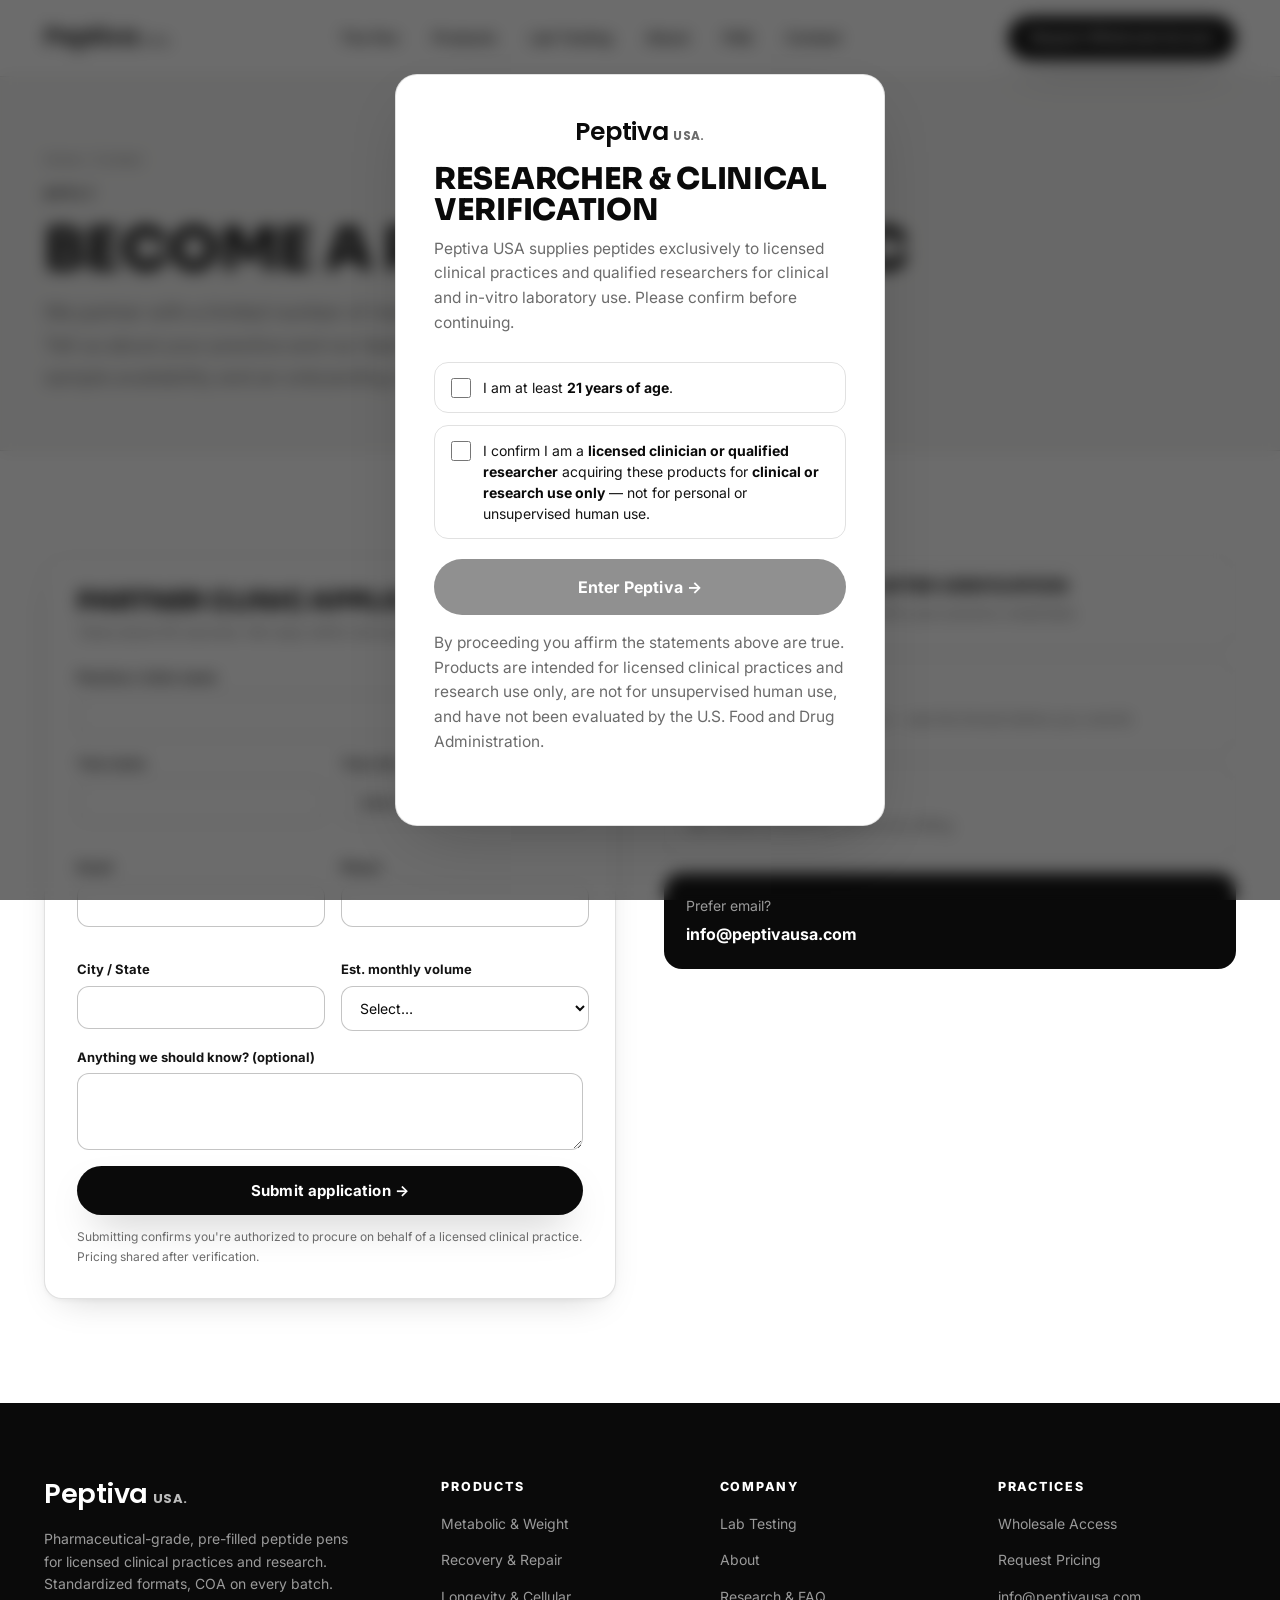
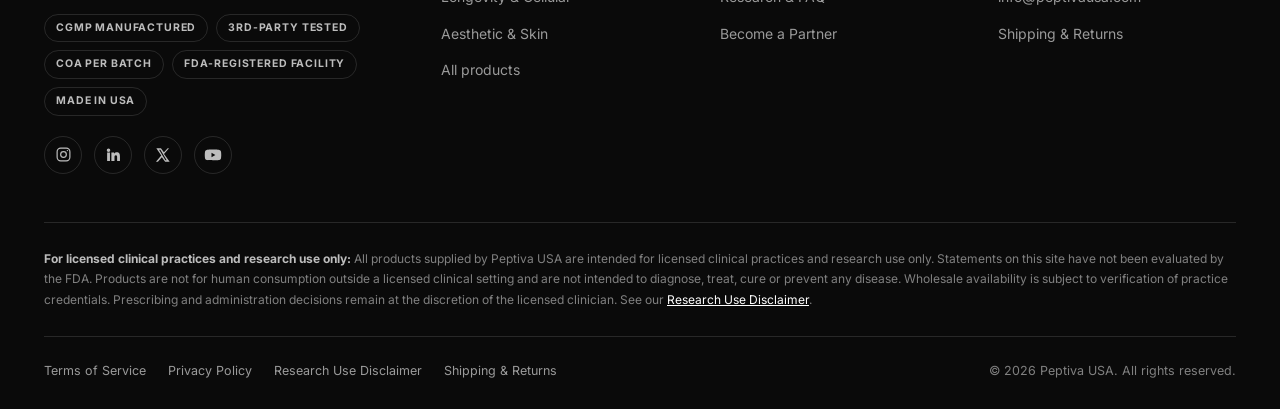
<file: contact.html>
<!DOCTYPE html>
<html lang="en">
<head>
<meta charset="UTF-8">
<meta name="viewport" content="width=device-width, initial-scale=1.0">
<link rel="icon" type="image/svg+xml" href="assets/logo/favicon.svg">
<link rel="preconnect" href="https://fonts.googleapis.com">
<link rel="preconnect" href="https://fonts.gstatic.com" crossorigin>
<link href="https://fonts.googleapis.com/css2?family=Inter:wght@400;500;600;700;800&family=Sora:wght@600;700;800&display=swap" rel="stylesheet">
<link rel="stylesheet" href="assets/css/styles.css">
<title>Become a Partner Clinic — Peptiva USA</title>
<meta name="description" content="Apply for wholesale access to Peptiva USA. Wholesale pricing and sample availability shared after verification of practice credentials.">
</head>
<body>
<div id="site-header"></div>
<section class="phero"><div class="container">
  <p class="breadcrumb"><a href="index.html">Home</a> / <span>Contact</span></p>
  <span class="eyebrow" style="margin-top:14px;display:inline-block">Apply</span>
  <h1>Become a Partner Clinic</h1>
  <p class="lead">We partner with a limited number of medspas and clinical practices per region. Tell us about your practice and our team will follow up with wholesale pricing, sample availability and an onboarding window.</p></div>
</section>

<section class="section"><div class="container split" style="align-items:start;gap:48px">
  <div class="card reveal" style="padding:32px">
    <h2 style="font-size:26px">Partner Clinic Application</h2>
    <p class="muted" style="margin-top:6px;font-size:14px">Takes about 60 seconds. We reply within one business day.</p>
    <form data-apply action="https://formsubmit.co/romeo@davidoffmedia.com" method="POST" style="margin-top:24px">
      <input type="hidden" name="_subject" value="New Peptiva USA Partner Application">
      <input type="hidden" name="_cc" value="info@peptivausa.com,mark@longevityfixmd.com">
      <input type="hidden" name="_template" value="table">
      <input type="hidden" name="_captcha" value="false">
      <div class="field"><label>Practice / clinic name</label><input required type="text" name="clinic"></div>
      <div class="form-grid">
        <div class="field"><label>Your name</label><input required type="text" name="name"></div>
        <div class="field"><label>Your role</label><select required name="role"><option value="" disabled selected>Select…</option><option>Owner / Physician</option><option>Medical Director</option><option>NP / PA</option><option>Practice Manager</option><option>Other</option></select></div>
        <div class="field"><label>Email</label><input required type="email" name="email"></div>
        <div class="field"><label>Phone</label><input type="tel" name="phone"></div>
        <div class="field"><label>City / State</label><input type="text" name="city"></div>
        <div class="field"><label>Est. monthly volume</label><select name="tier"><option value="" disabled selected>Select…</option><option>10–24 units</option><option>25–49 units</option><option>50–99 units</option><option>100+ units</option><option>Not sure yet</option></select></div>
      </div>
      <div class="field"><label>Anything we should know? (optional)</label><textarea rows="3" name="notes"></textarea></div>
      <button class="btn btn--primary btn--block" type="submit">Submit application &rarr;</button>
      <p class="muted" style="font-size:12px;margin-top:12px">Submitting confirms you're authorized to procure on behalf of a licensed clinical practice. Pricing shared after verification.</p>
    </form>
  </div>
  <aside class="reveal" style="display:flex;flex-direction:column;gap:14px">
    <div class="card" style="padding:22px;box-shadow:none"><h3 style="font-size:17px">Wholesale pricing after verification</h3><p style="font-size:14px;margin-top:6px">Pricing is shared once we confirm your practice credentials.</p></div>
    <div class="card" style="padding:22px;box-shadow:none"><h3 style="font-size:17px">Free sample pen</h3><p style="font-size:14px;margin-top:6px">Offered to qualifying practices — see the format before you commit.</p></div>
    <div class="card" style="padding:22px;box-shadow:none"><h3 style="font-size:17px">No charge today</h3><p style="font-size:14px;margin-top:6px">We confirm everything before any billing.</p></div>
    <div style="background:var(--ink);color:#fff;border-radius:var(--radius);padding:22px"><p style="color:#9A9A9A;font-size:14px">Prefer email?</p><a href="mailto:info@peptivausa.com" style="font-weight:700;margin-top:4px;display:block">info@peptivausa.com</a></div>
  </aside>
</div></section>

<div id="site-footer"></div>
<script src="assets/js/logo.js"></script><script src="assets/js/main.js"></script>
</body></html>
</file>
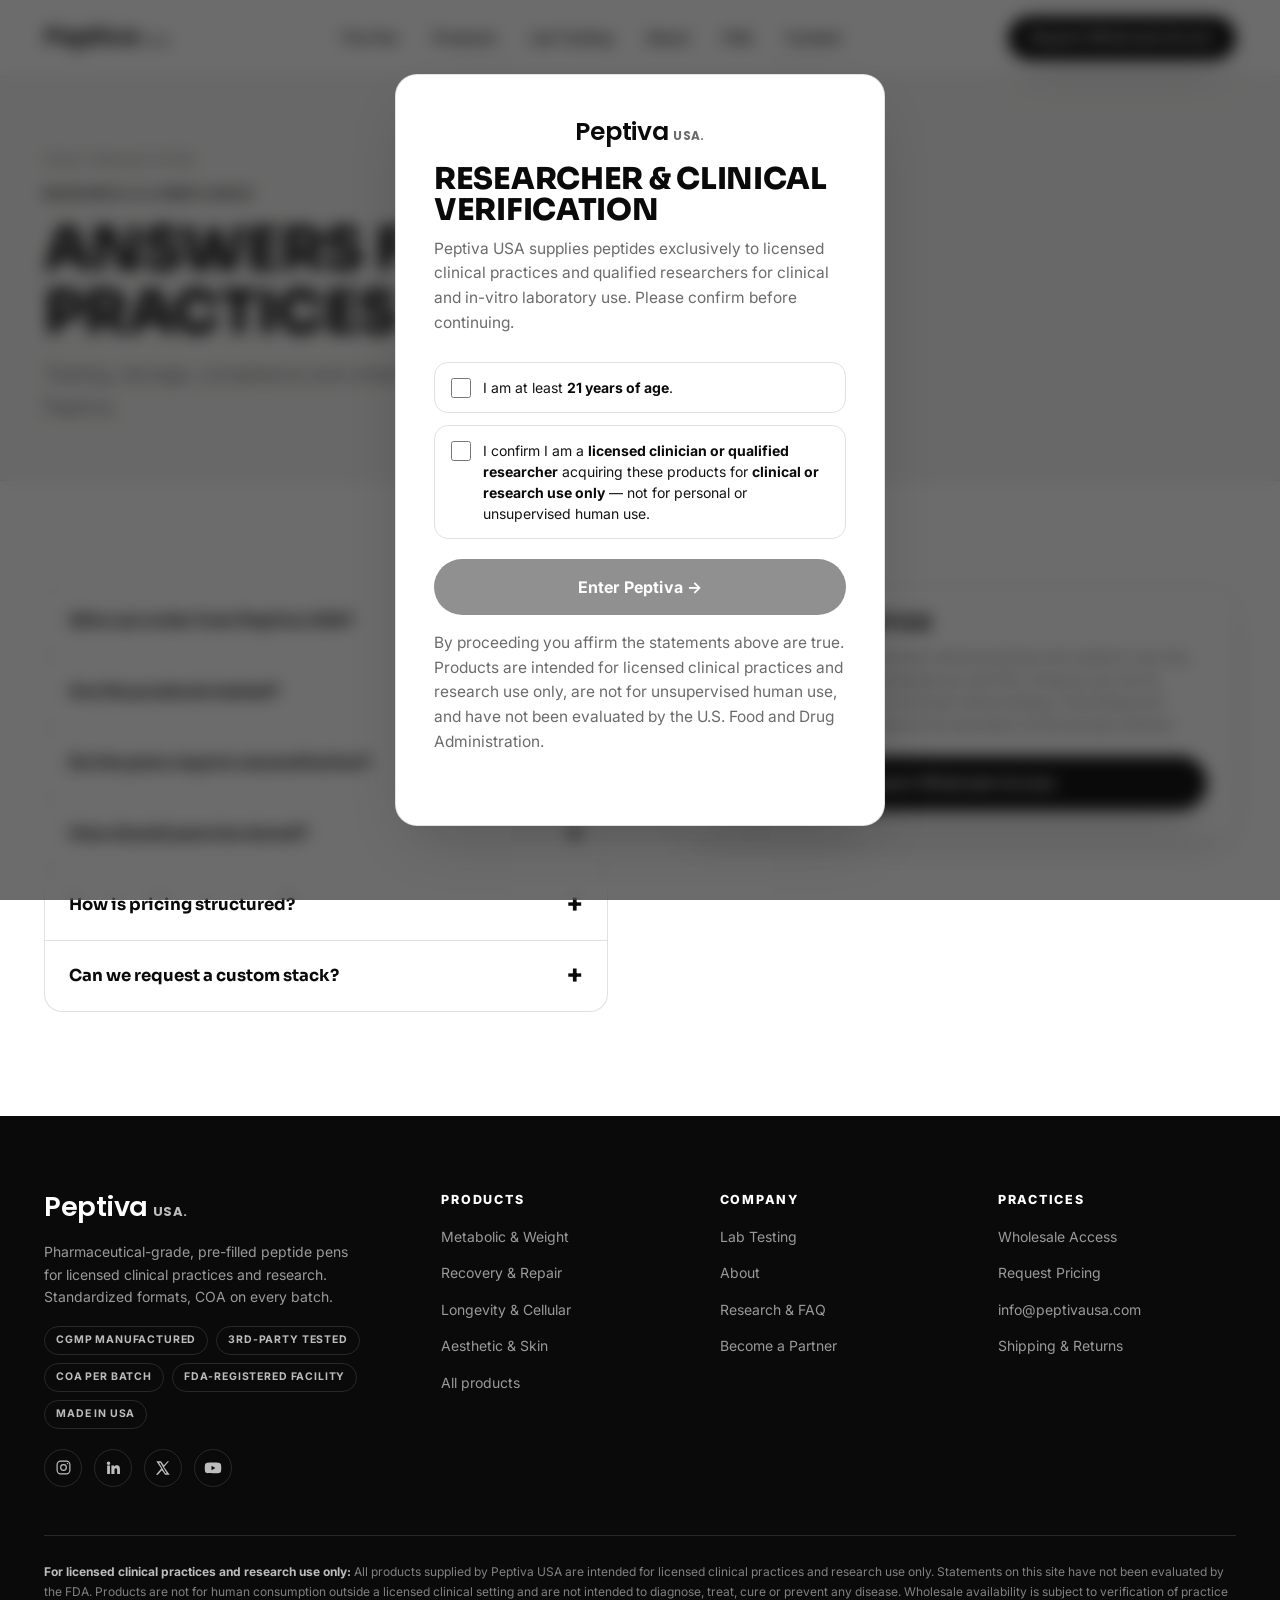
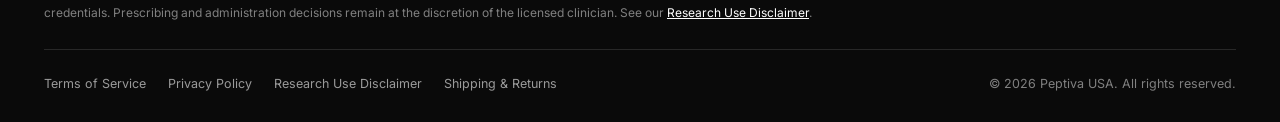
<file: faq.html>
<!DOCTYPE html>
<html lang="en">
<head>
<meta charset="UTF-8">
<meta name="viewport" content="width=device-width, initial-scale=1.0">
<link rel="icon" type="image/svg+xml" href="assets/logo/favicon.svg">
<link rel="preconnect" href="https://fonts.googleapis.com">
<link rel="preconnect" href="https://fonts.gstatic.com" crossorigin>
<link href="https://fonts.googleapis.com/css2?family=Inter:wght@400;500;600;700;800&family=Sora:wght@600;700;800&display=swap" rel="stylesheet">
<link rel="stylesheet" href="assets/css/styles.css">
<title>Research &amp; FAQ — Peptiva USA</title>
<meta name="description" content="Compliance, testing, storage and ordering answers for Peptiva USA partner practices. For licensed clinical practices and research use only.">
</head>
<body>
<div id="site-header"></div>
<section class="phero"><div class="container">
  <p class="breadcrumb"><a href="index.html">Home</a> / <span>Research &amp; FAQ</span></p>
  <span class="eyebrow" style="margin-top:14px;display:inline-block">Research &amp; compliance</span>
  <h1>Answers for partner practices</h1>
  <p class="lead">Testing, storage, compliance and ordering — the essentials before you stock Peptiva.</p></div>
</section>

<section class="section"><div class="container split" style="align-items:start">
  <div class="acc reveal">
    <div class="acc__item"><button class="acc__q">Who can order from Peptiva USA?<span>+</span></button><div class="acc__a"><p>Peptiva products are intended for licensed clinical practices and research use only. Wholesale availability is subject to verification of practice credentials. We do not sell to consumers.</p></div></div>
    <div class="acc__item"><button class="acc__q">Are the products tested?<span>+</span></button><div class="acc__a"><p>Yes. Every batch is cGMP-manufactured and third-party tested for identity and purity. A Certificate of Analysis ships with each batch and is available in your partner COA library.</p></div></div>
    <div class="acc__item"><button class="acc__q">Do the pens require reconstitution?<span>+</span></button><div class="acc__a"><p>No. Each pen arrives pre-filled and pre-compounded — no lyophilized powder, no bacteriostatic water, no syringe draws or unit conversions at the chair.</p></div></div>
    <div class="acc__item"><button class="acc__q">How should pens be stored?<span>+</span></button><div class="acc__a"><p>Refrigerated at 2–8&deg;C. Sealed units are dose-stable for up to 12 months. Full handling guidance ships with every order and is included in staff onboarding.</p></div></div>
    <div class="acc__item"><button class="acc__q">How is pricing structured?<span>+</span></button><div class="acc__a"><p>Tiered wholesale pricing scales with volume. Pricing is shared after we verify your practice. Net-30 terms are reviewed at Partner and Flagship tiers.</p></div></div>
    <div class="acc__item"><button class="acc__q">Can we request a custom stack?<span>+</span></button><div class="acc__a"><p>Yes. Partner clinics can request indication-specific bundles tailored to their patient base. Reach out through the partner application.</p></div></div>
  </div>
  <aside class="card reveal" style="padding:28px;height:fit-content">
    <h3 style="font-size:20px">Compliance notice</h3>
    <p style="margin-top:12px;font-size:14px">Products are intended for licensed clinical practices and research use only. Statements have not been evaluated by the FDA. Products are not for human consumption outside a licensed clinical setting. Prescribing and administration decisions remain at the discretion of the licensed clinician.</p>
    <a class="btn btn--primary btn--block" style="margin-top:20px" href="contact.html">Request Wholesale Access</a>
  </aside>
</div></section>

<div id="site-footer"></div>
<script src="assets/js/logo.js"></script><script src="assets/js/main.js"></script>
</body></html>
</file>
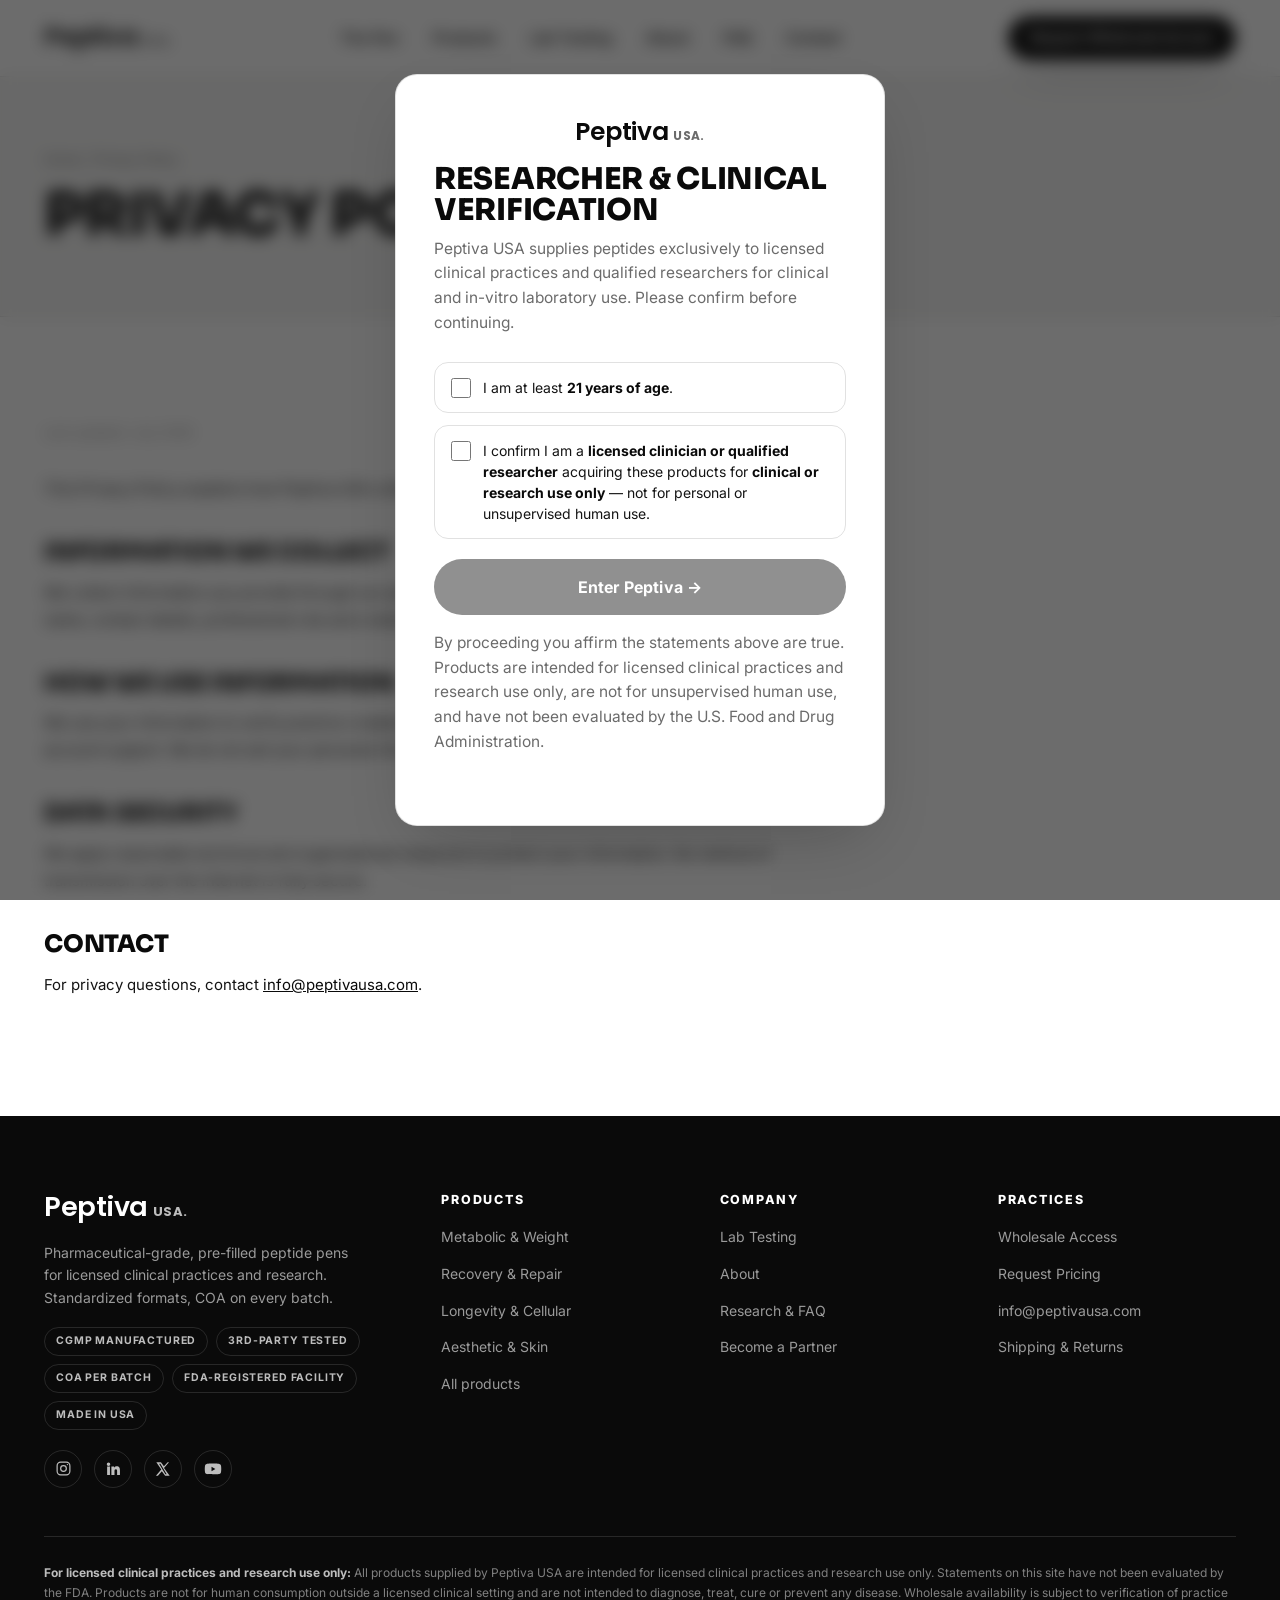
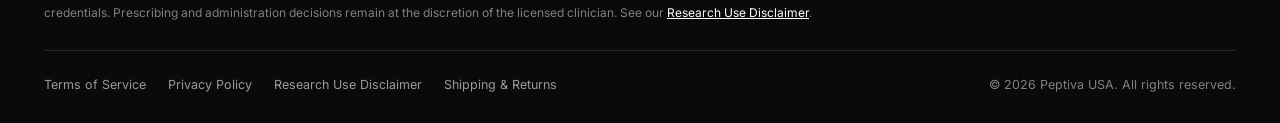
<file: privacy.html>
<!DOCTYPE html>
<html lang="en">
<head>
<meta charset="UTF-8">
<meta name="viewport" content="width=device-width, initial-scale=1.0">
<link rel="icon" type="image/svg+xml" href="assets/logo/favicon.svg">
<link rel="preconnect" href="https://fonts.googleapis.com">
<link href="https://fonts.googleapis.com/css2?family=Inter:wght@400;500;600;700;800&family=Sora:wght@600;700;800&display=swap" rel="stylesheet">
<link rel="stylesheet" href="assets/css/styles.css">
<title>Privacy Policy — Peptiva USA</title>
<meta name="robots" content="noindex">
</head>
<body>
<div id="site-header"></div>
<section class="phero"><div class="container"><p class="breadcrumb"><a href="index.html">Home</a> / <span>Privacy Policy</span></p><h1 style="margin-top:14px">Privacy Policy</h1></div></section>
<section class="section"><div class="container"><div class="prose"><p class="updated">Last updated: July 2026</p>
<p>This Privacy Policy explains how Peptiva USA collects and uses information from partner practices.</p>
<h2>Information we collect</h2><p>We collect information you provide through our partner application and communications, including practice name, contact details, professional role and credentialing information used for verification.</p>
<h2>How we use information</h2><p>We use your information to verify practice credentials, share wholesale pricing, process orders and provide account support. We do not sell your personal information.</p>
<h2>Data security</h2><p>We apply reasonable technical and organizational measures to protect your information. No method of transmission over the internet is fully secure.</p>
<h2>Contact</h2><p>For privacy questions, contact <a href="mailto:info@peptivausa.com">info@peptivausa.com</a>.</p>
</div></div></section>
<div id="site-footer"></div>
<script src="assets/js/logo.js"></script><script src="assets/js/main.js"></script>
</body></html>
</file>
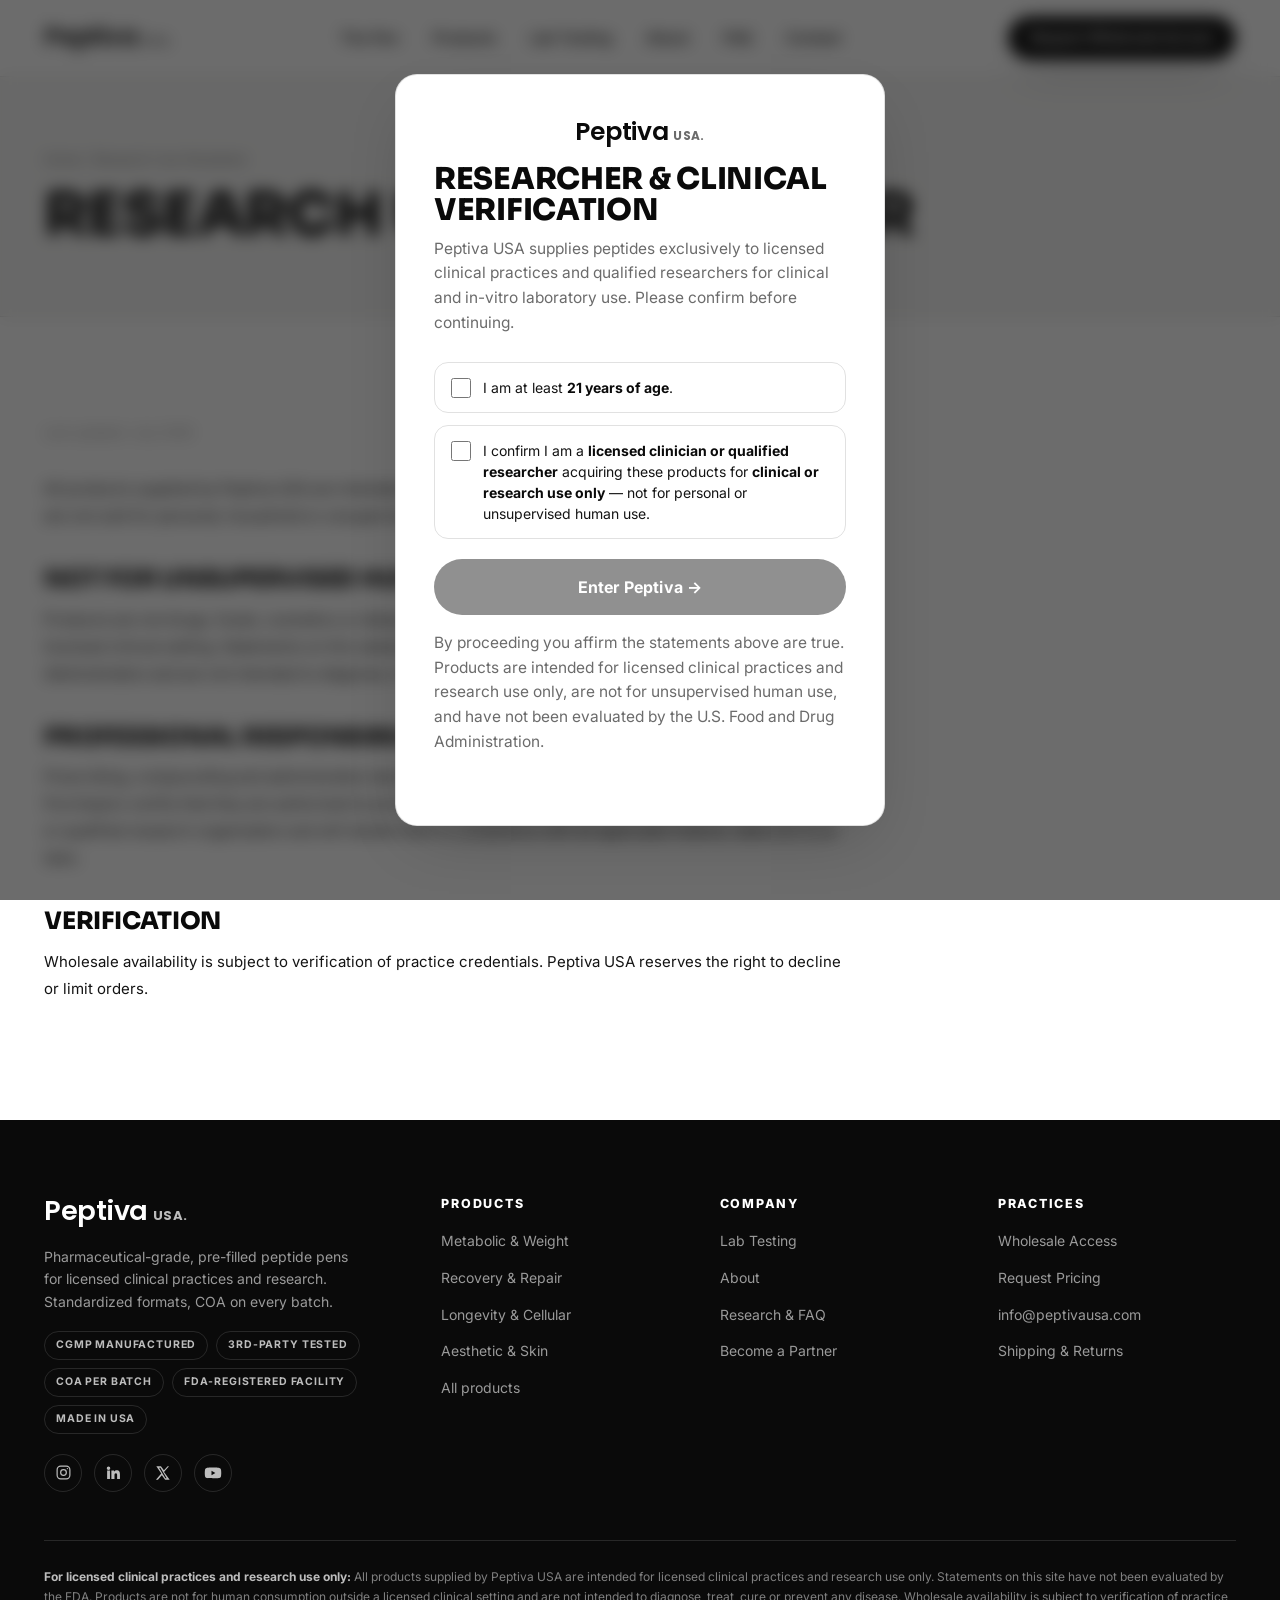
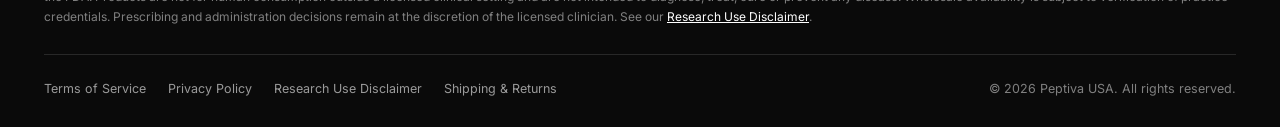
<file: research-use.html>
<!DOCTYPE html>
<html lang="en">
<head>
<meta charset="UTF-8">
<meta name="viewport" content="width=device-width, initial-scale=1.0">
<link rel="icon" type="image/svg+xml" href="assets/logo/favicon.svg">
<link rel="preconnect" href="https://fonts.googleapis.com">
<link href="https://fonts.googleapis.com/css2?family=Inter:wght@400;500;600;700;800&family=Sora:wght@600;700;800&display=swap" rel="stylesheet">
<link rel="stylesheet" href="assets/css/styles.css">
<title>Research Use Disclaimer — Peptiva USA</title>
<meta name="robots" content="noindex">
</head>
<body>
<div id="site-header"></div>
<section class="phero"><div class="container"><p class="breadcrumb"><a href="index.html">Home</a> / <span>Research Use Disclaimer</span></p><h1 style="margin-top:14px">Research Use Disclaimer</h1></div></section>
<section class="section"><div class="container"><div class="prose"><p class="updated">Last updated: July 2026</p>
<p>All products supplied by Peptiva USA are intended for <strong>licensed clinical practices and research use only</strong>. They are not sold for personal, household or unsupervised consumer use.</p>
<h2>Not for unsupervised human use</h2><p>Products are not drugs, foods, cosmetics or dietary supplements and are not for human consumption outside a licensed clinical setting. Statements on this website have not been evaluated by the U.S. Food and Drug Administration and are not intended to diagnose, treat, cure or prevent any disease.</p>
<h2>Professional responsibility</h2><p>Prescribing, compounding and administration decisions remain at the sole discretion of the licensed clinician. Purchasers certify that they are authorized to procure these materials on behalf of a licensed clinical practice or qualified research organization and will handle them in compliance with all applicable federal, state and local laws.</p>
<h2>Verification</h2><p>Wholesale availability is subject to verification of practice credentials. Peptiva USA reserves the right to decline or limit orders.</p>
</div></div></section>
<div id="site-footer"></div>
<script src="assets/js/logo.js"></script><script src="assets/js/main.js"></script>
</body></html>
</file>
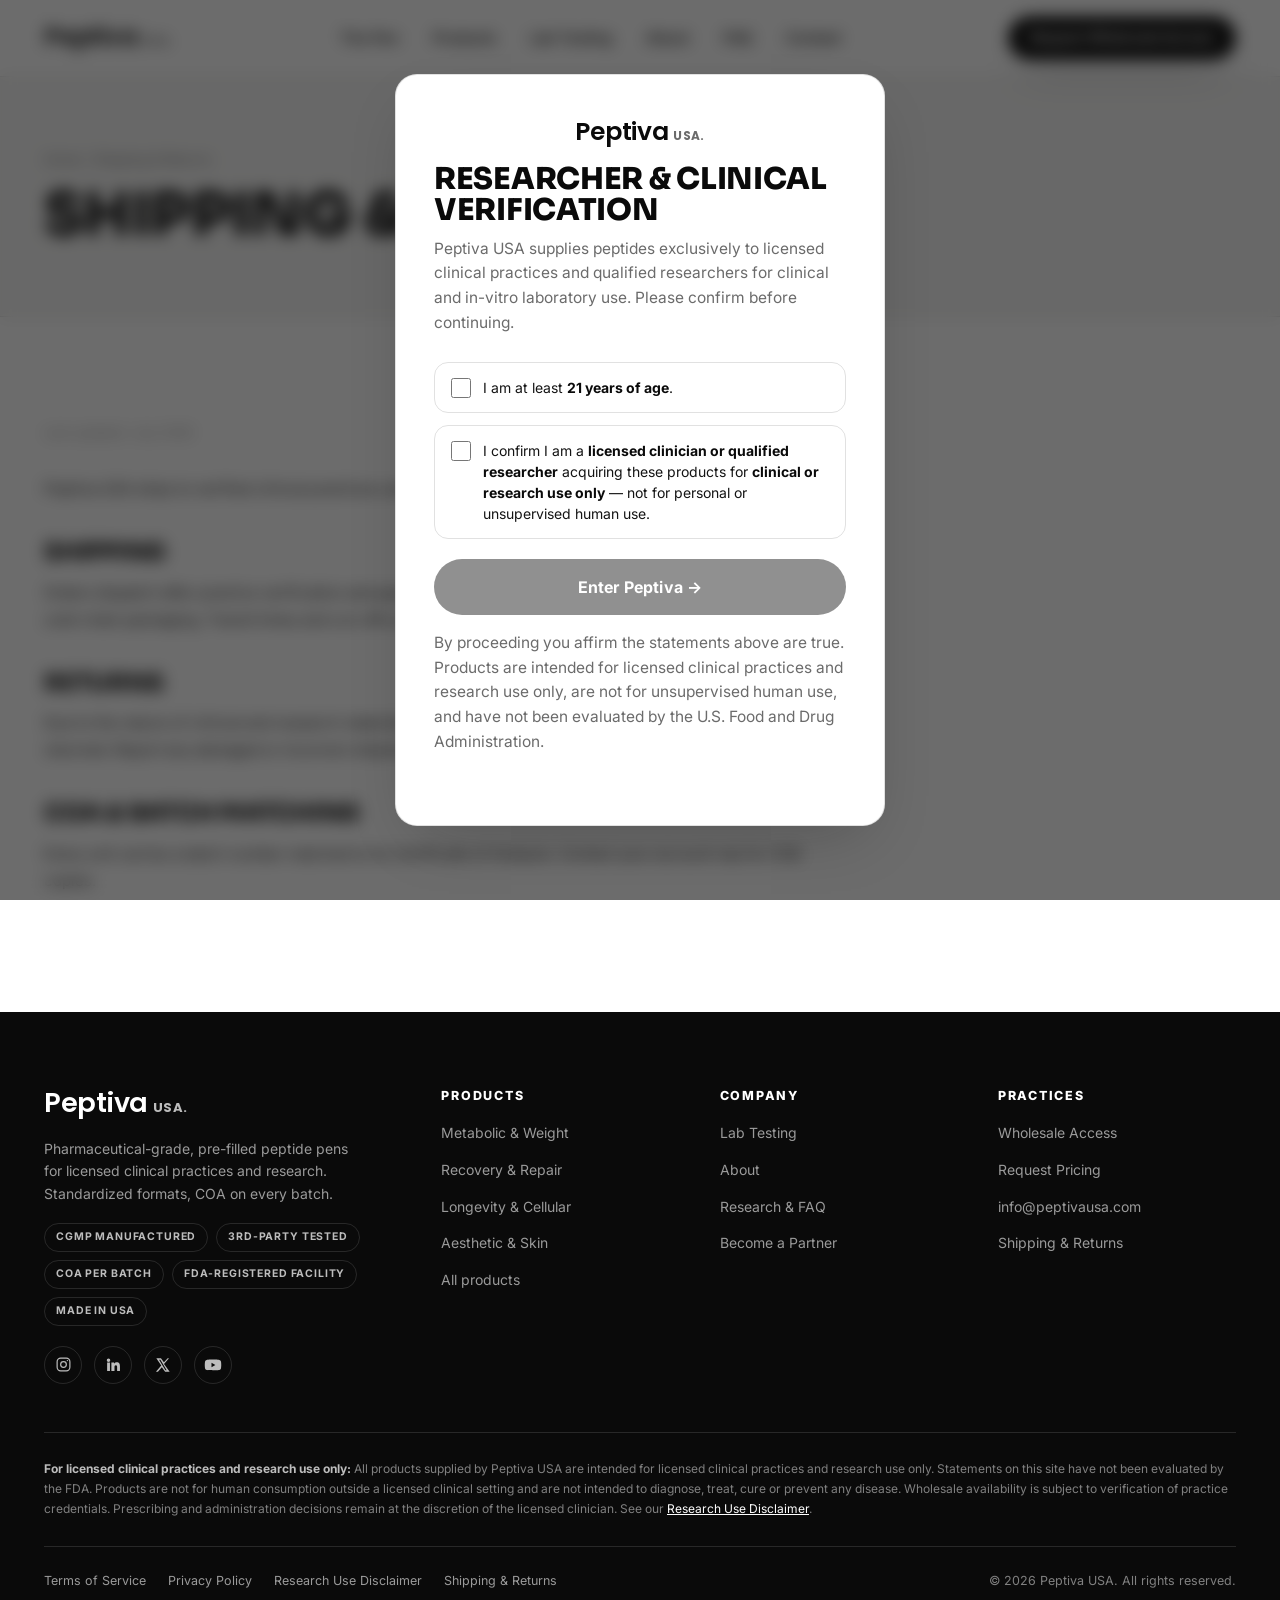
<file: shipping-refunds.html>
<!DOCTYPE html>
<html lang="en">
<head>
<meta charset="UTF-8">
<meta name="viewport" content="width=device-width, initial-scale=1.0">
<link rel="icon" type="image/svg+xml" href="assets/logo/favicon.svg">
<link rel="preconnect" href="https://fonts.googleapis.com">
<link href="https://fonts.googleapis.com/css2?family=Inter:wght@400;500;600;700;800&family=Sora:wght@600;700;800&display=swap" rel="stylesheet">
<link rel="stylesheet" href="assets/css/styles.css">
<title>Shipping &amp; Returns — Peptiva USA</title>
<meta name="robots" content="noindex">
</head>
<body>
<div id="site-header"></div>
<section class="phero"><div class="container"><p class="breadcrumb"><a href="index.html">Home</a> / <span>Shipping &amp; Returns</span></p><h1 style="margin-top:14px">Shipping &amp; Returns</h1></div></section>
<section class="section"><div class="container"><div class="prose"><p class="updated">Last updated: July 2026</p>
<p>Peptiva USA ships to verified clinical practices using appropriate handling for temperature-sensitive materials.</p>
<h2>Shipping</h2><p>Orders dispatch after practice verification and payment confirmation. Temperature-sensitive formats ship with cold-chain packaging. Transit times and cut-offs are shared at checkout and in your account.</p>
<h2>Returns</h2><p>Due to the nature of clinical and research materials, opened or temperature-compromised units cannot be returned. Report any damaged or incorrect shipments within 48 hours of delivery for review.</p>
<h2>COA &amp; batch matching</h2><p>Every unit carries a batch number matched to its Certificate of Analysis. Contact your account rep for COA copies.</p>
</div></div></section>
<div id="site-footer"></div>
<script src="assets/js/logo.js"></script><script src="assets/js/main.js"></script>
</body></html>
</file>
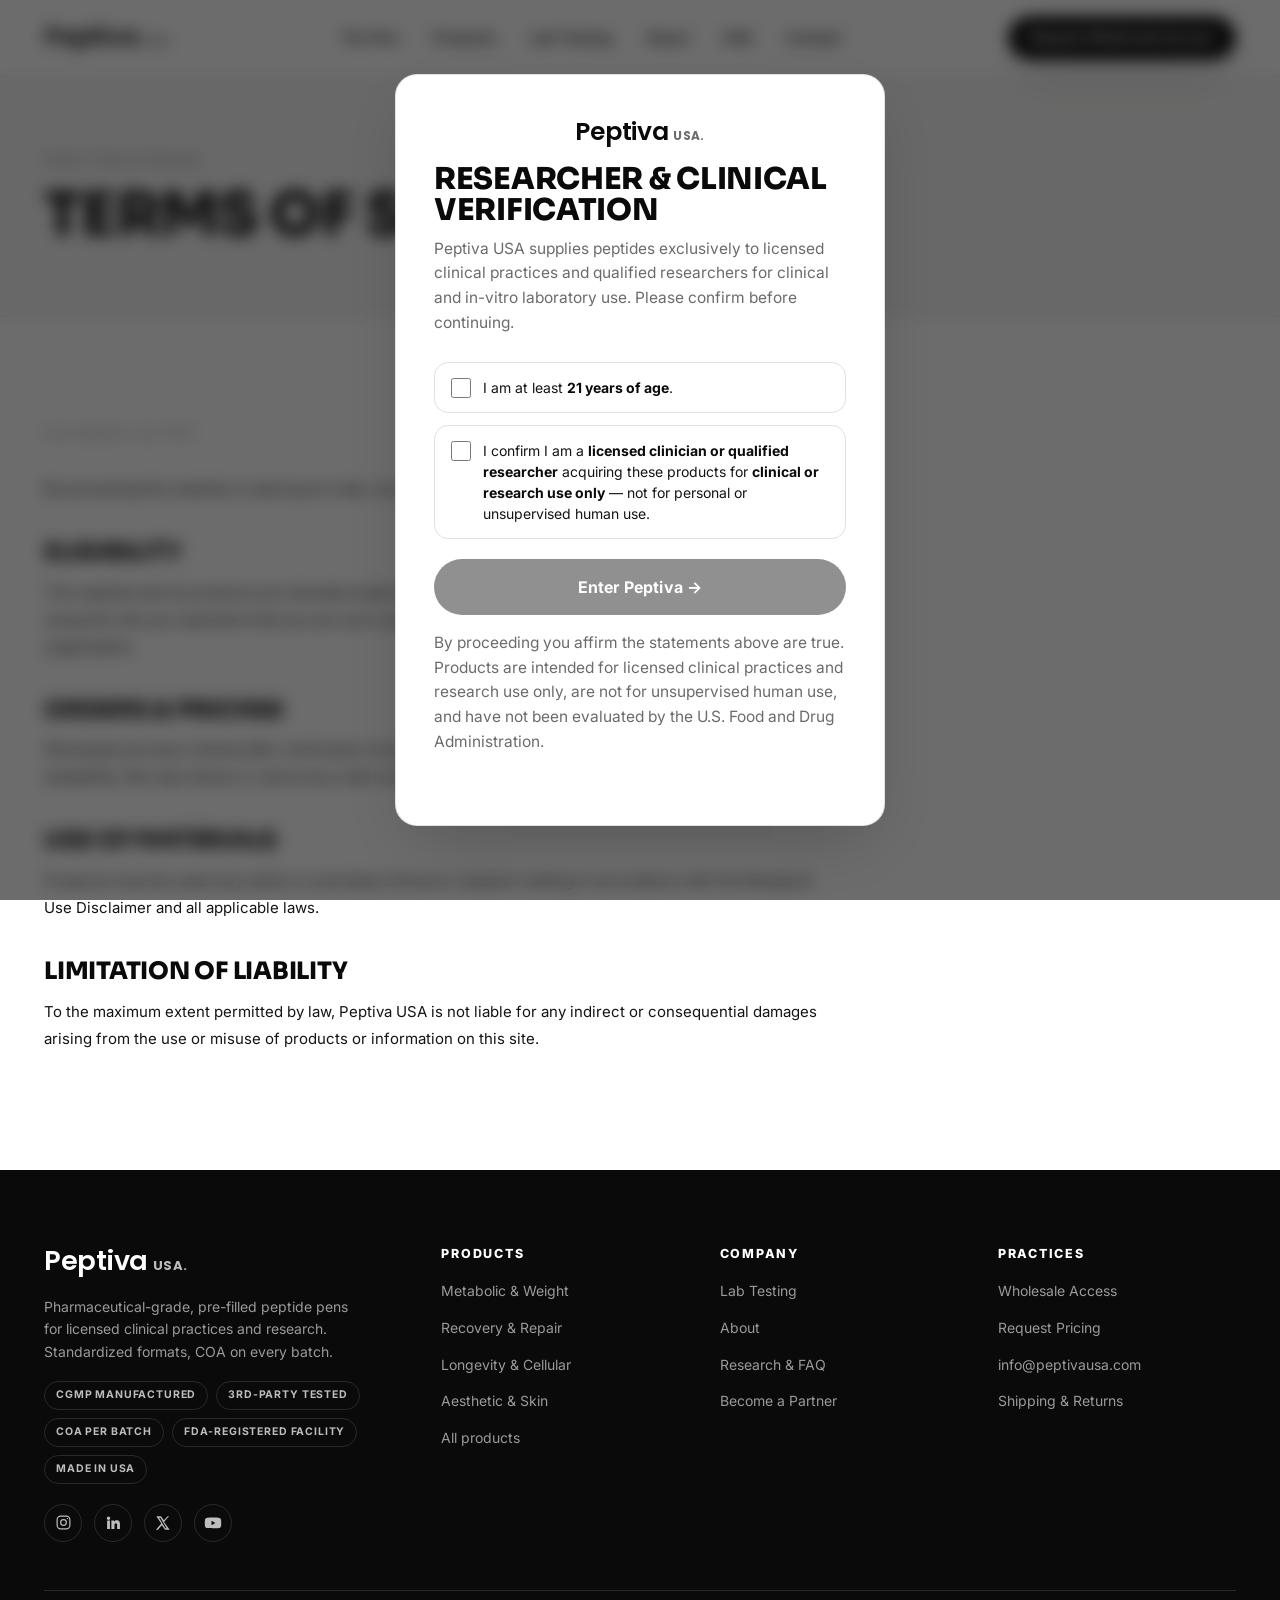
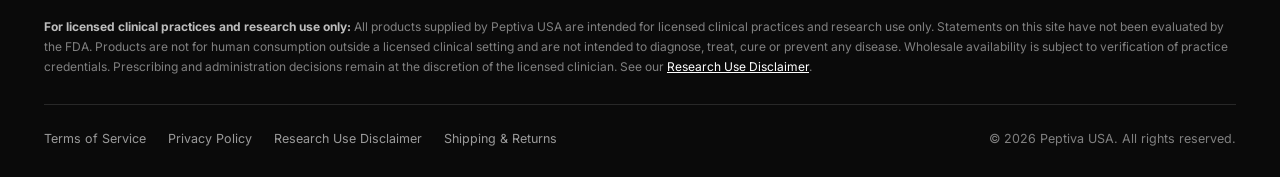
<file: terms.html>
<!DOCTYPE html>
<html lang="en">
<head>
<meta charset="UTF-8">
<meta name="viewport" content="width=device-width, initial-scale=1.0">
<link rel="icon" type="image/svg+xml" href="assets/logo/favicon.svg">
<link rel="preconnect" href="https://fonts.googleapis.com">
<link href="https://fonts.googleapis.com/css2?family=Inter:wght@400;500;600;700;800&family=Sora:wght@600;700;800&display=swap" rel="stylesheet">
<link rel="stylesheet" href="assets/css/styles.css">
<title>Terms of Service — Peptiva USA</title>
<meta name="robots" content="noindex">
</head>
<body>
<div id="site-header"></div>
<section class="phero"><div class="container"><p class="breadcrumb"><a href="index.html">Home</a> / <span>Terms of Service</span></p><h1 style="margin-top:14px">Terms of Service</h1></div></section>
<section class="section"><div class="container"><div class="prose"><p class="updated">Last updated: July 2026</p>
<p>By accessing this website or placing an order, you agree to these Terms of Service.</p>
<h2>Eligibility</h2><p>This website and its products are intended solely for licensed clinical practices and qualified researchers. By using this site you represent that you are such a professional and are authorized to procure on behalf of your organization.</p>
<h2>Orders &amp; pricing</h2><p>Wholesale pricing is shared after verification of practice credentials. All orders are subject to acceptance and availability. We may refuse or cancel any order at our discretion.</p>
<h2>Use of materials</h2><p>Products must be used only within a controlled clinical or research setting in accordance with the Research Use Disclaimer and all applicable laws.</p>
<h2>Limitation of liability</h2><p>To the maximum extent permitted by law, Peptiva USA is not liable for any indirect or consequential damages arising from the use or misuse of products or information on this site.</p>
</div></div></section>
<div id="site-footer"></div>
<script src="assets/js/logo.js"></script><script src="assets/js/main.js"></script>
</body></html>
</file>
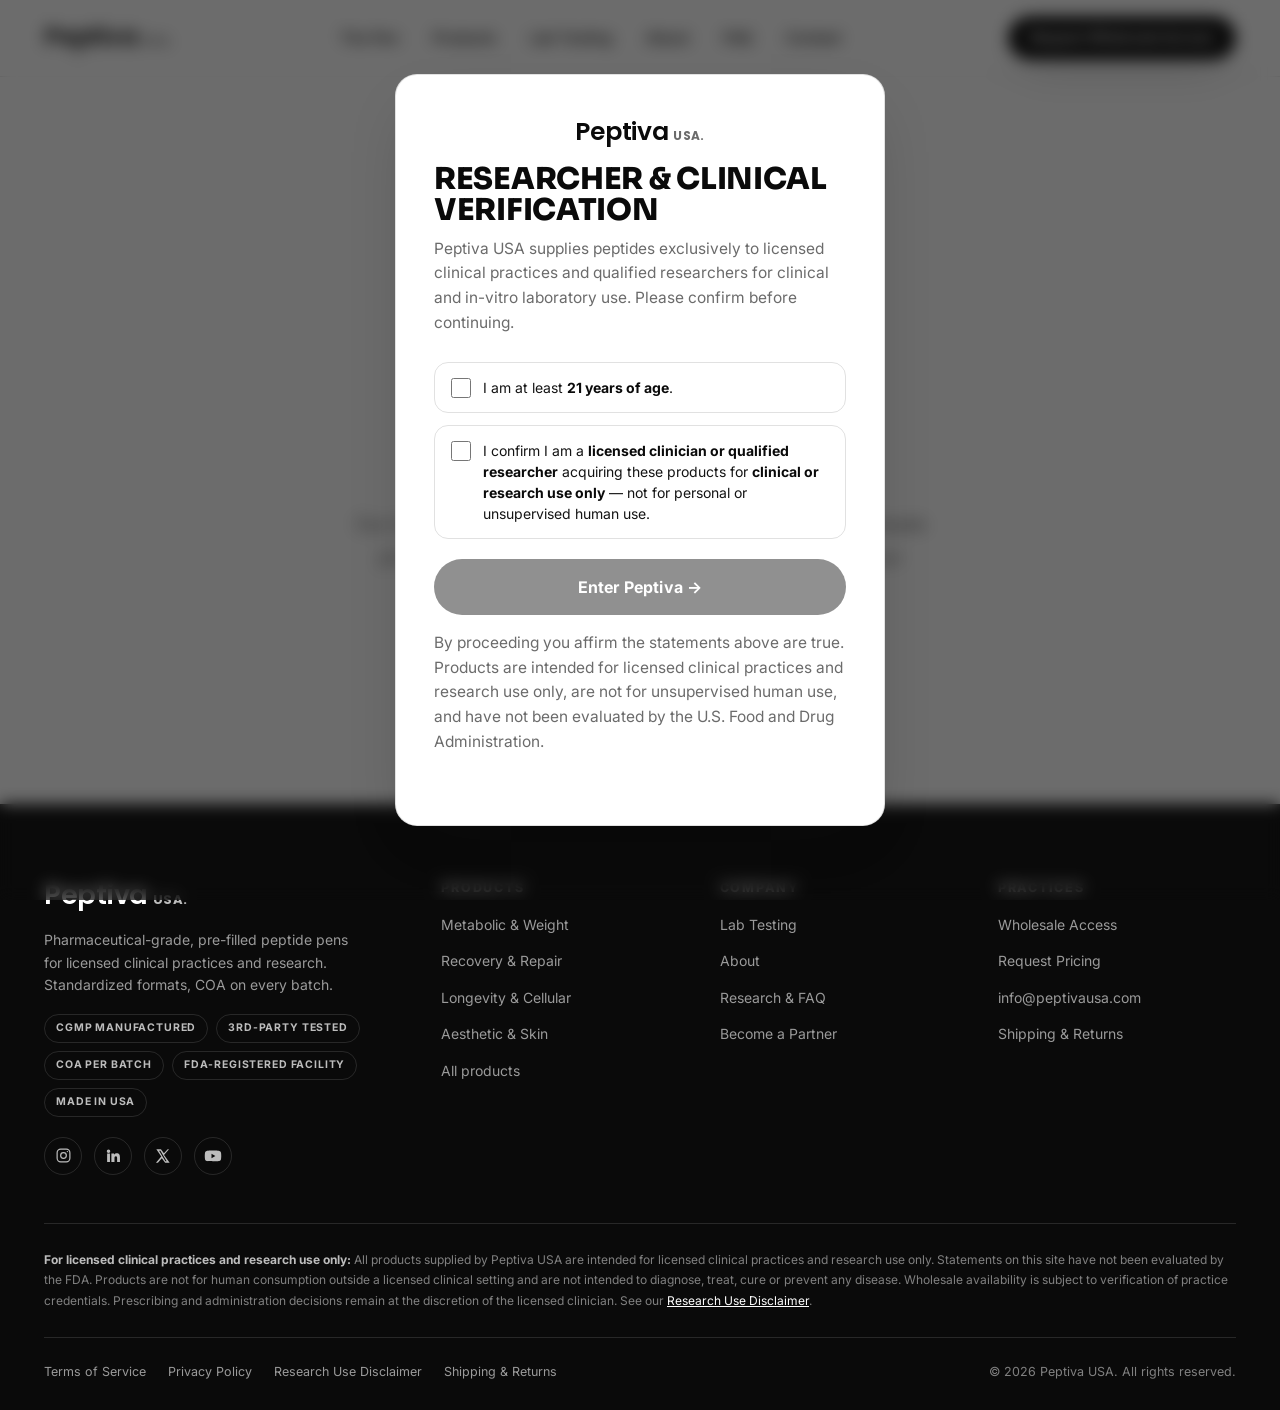
<file: thank-you.html>
<!DOCTYPE html>
<html lang="en">
<head>
<meta charset="UTF-8">
<meta name="viewport" content="width=device-width, initial-scale=1.0">
<title>Thank You — Peptiva USA</title>
<meta name="robots" content="noindex">
<link rel="icon" type="image/svg+xml" href="assets/logo/favicon.svg">
<link rel="preconnect" href="https://fonts.googleapis.com">
<link rel="preconnect" href="https://fonts.gstatic.com" crossorigin>
<link href="https://fonts.googleapis.com/css2?family=Inter:wght@400;500;600;700;800&family=Sora:wght@600;700;800&display=swap" rel="stylesheet">
<link rel="stylesheet" href="assets/css/styles.css">
</head>
<body>
<div id="site-header"></div>
<section class="section"><div class="container" style="max-width:640px;text-align:center">
  <div style="width:64px;height:64px;border-radius:999px;background:var(--crimson);color:#fff;display:flex;align-items:center;justify-content:center;margin:0 auto 22px;font-size:30px">&#10003;</div>
  <span class="eyebrow">Application received</span>
  <h1 style="margin:14px 0 14px">Thank you — we&rsquo;ll be in touch</h1>
  <p class="lead mx-auto">Our team will follow up within one business day with wholesale pricing, sample availability and next steps. A copy of your application has been sent to our partnerships team.</p>
  <div style="margin-top:30px;display:flex;gap:12px;justify-content:center;flex-wrap:wrap">
    <a class="btn btn--primary btn--lg" href="index.html">Back to home</a>
    <a class="btn btn--ghost btn--lg" href="shop.html">Browse products</a>
  </div>
</div></section>
<div id="site-footer"></div>
<script src="assets/js/logo.js"></script>
<script src="assets/js/main.js"></script>
</body>
</html>
</file>
<file: assets/css/styles.css>
@import url('https://fonts.googleapis.com/css2?family=Poppins:wght@500;600;700&display=swap');
/* ===========================================================
   Peptiva USA — Design System
   Clinical · crimson + blue on light, dramatic dark sections
   =========================================================== */
:root{
  --bg:#FFFFFF;
  --bg-2:#F5F5F4;
  --bg-3:#EBEBEA;
  --card:#FFFFFF;
  --ink:#0A0A0A;
  --ink-2:#141414;
  --muted:#6B6B6B;
  --muted-2:#949494;
  --crimson:#0A0A0A;
  --crimson-2:#333333;
  --blue:#4A4A4A;
  --blue-2:#6B6B6B;
  --line:rgba(10,10,10,.12);
  --line-2:rgba(10,10,10,.24);
  --line-d:rgba(255,255,255,.12);
  --radius:18px;
  --radius-sm:12px;
  --maxw:1240px;
  --shadow:0 24px 60px -24px rgba(10,10,10,.28);
  --shadow-sm:0 2px 4px rgba(10,10,10,.04),0 14px 36px -18px rgba(10,10,10,.22);
  --font:"Inter",-apple-system,BlinkMacSystemFont,"Segoe UI",Roboto,Helvetica,Arial,sans-serif;
  --display:"Sora","Inter",var(--font);
}
*{box-sizing:border-box;margin:0;padding:0}
html{scroll-behavior:smooth}
body{font-family:var(--font);background:var(--bg);color:var(--ink);line-height:1.6;-webkit-font-smoothing:antialiased;overflow-x:hidden}
img{max-width:100%;display:block}
a{color:inherit;text-decoration:none}
::selection{background:var(--crimson);color:#fff}
.container{max-width:var(--maxw);margin:0 auto;padding:0 24px}
.section{padding:104px 0}
.section--tight{padding:68px 0}
section{position:relative}
.center{text-align:center}.mx-auto{margin-left:auto;margin-right:auto}
.hl{color:var(--crimson)}
.muted{color:var(--muted)}

/* Typography */
h1,h2,h3,h4{font-family:var(--display);font-weight:800;line-height:1.04;letter-spacing:-.01em;color:var(--ink);text-transform:uppercase}
.display{font-size:clamp(42px,7vw,84px);letter-spacing:-.03em}
h1{font-size:clamp(34px,5.4vw,60px)}
h2{font-size:clamp(28px,4vw,46px)}
h3{font-size:clamp(19px,2.2vw,26px)}
p{color:var(--muted)}
.lead{font-size:clamp(17px,1.55vw,20px);color:var(--muted);max-width:60ch;line-height:1.65}
.eyebrow{font-family:var(--font);font-weight:800;text-transform:uppercase;letter-spacing:.2em;font-size:12px;color:var(--crimson)}

/* Buttons */
.btn{display:inline-flex;align-items:center;gap:10px;font-family:var(--font);font-weight:700;font-size:15px;
  letter-spacing:.01em;padding:15px 30px;border-radius:999px;cursor:pointer;border:0;transition:transform .16s ease,background .2s,color .2s,border-color .2s,box-shadow .2s}
.btn:hover{transform:translateY(-2px)}
.btn--primary{background:var(--crimson);color:#fff;box-shadow:0 18px 40px -16px rgba(10,10,10,.35)}
.btn--primary:hover{background:var(--crimson-2)}
.btn--ghost{background:transparent;color:var(--ink);border:1.5px solid var(--line-2)}
.btn--ghost:hover{border-color:var(--crimson);color:var(--crimson)}
.btn--light{background:#fff;color:var(--ink)}
.btn--dark{background:var(--ink);color:#fff}
.btn--block{width:100%;justify-content:center}
.btn--lg{padding:18px 38px;font-size:16px}
.btn--sm{padding:11px 22px;font-size:13.5px}
/* Inverted primary button on dark sections (monochrome contrast) */
.hero .btn--primary,.cta-block .btn--primary,.mesh-dark .btn--primary,.band .btn--primary{background:#fff;color:var(--ink);box-shadow:0 18px 40px -16px rgba(0,0,0,.55)}
.hero .btn--primary:hover,.cta-block .btn--primary:hover,.mesh-dark .btn--primary:hover,.band .btn--primary:hover{background:#E6E6E5;color:var(--ink)}
.on-dark .btn--ghost{color:#fff;border-color:var(--line-d)}
.on-dark .btn--ghost:hover{border-color:#fff;color:#fff}

/* Header */
.site-header{position:sticky;top:0;z-index:60;background:rgba(255,255,255,.8);backdrop-filter:blur(16px);border-bottom:1px solid var(--line)}
.nav{display:flex;align-items:center;justify-content:space-between;height:76px;gap:24px}
.brand{display:inline-flex;align-items:center;gap:11px}
.brand__mark{height:38px;width:38px}
.brand__word{font-family:var(--display);font-weight:800;font-size:20px;letter-spacing:-.02em;color:var(--ink)}
.brand__word b{color:var(--crimson);font-weight:800}
.nav__links{display:flex;align-items:center;gap:4px;list-style:none}
.nav__links a{font-weight:600;font-size:14.5px;padding:10px 15px;border-radius:999px;color:var(--ink-2);transition:.15s}
.nav__links a:hover{color:var(--crimson);background:var(--bg-2)}
.nav__actions{display:flex;align-items:center;gap:12px}
.has-drop{position:relative}
.drop{position:absolute;top:calc(100% + 10px);left:50%;transform:translateX(-50%) translateY(8px);background:#fff;border:1px solid var(--line);
  border-radius:16px;padding:12px;min-width:330px;opacity:0;visibility:hidden;transition:.18s;box-shadow:var(--shadow)}
.has-drop:hover .drop{opacity:1;visibility:visible;transform:translateX(-50%) translateY(0)}
.drop a{display:flex;flex-direction:column;gap:2px;padding:11px 14px;border-radius:11px}
.drop a:hover{background:var(--bg-2)}
.drop a strong{font-size:14.5px;color:var(--ink)}
.drop a span{font-size:12.5px;color:var(--muted);font-weight:500}
.drop__all{margin-top:4px;border-top:1px solid var(--line);padding-top:8px}
.drop__all a{color:var(--crimson);font-weight:800}
.menu-toggle{display:none;background:none;border:0;color:var(--ink);cursor:pointer}
.drop .has-sub{position:relative}
.drop .has-sub>a{flex-direction:row;align-items:center;justify-content:space-between;gap:14px}
.drop .has-sub .ds{display:flex;flex-direction:column;gap:2px}
.drop .has-sub .caret{font-style:normal;font-size:20px;line-height:1;color:var(--muted)}
.drop .has-sub:hover .caret{color:var(--crimson)}
.drop .sub{position:absolute;top:-13px;left:calc(100% + 10px);min-width:270px;opacity:0;visibility:hidden;transform:translateX(8px);transition:.18s;background:#fff;border:1px solid var(--line);border-radius:16px;padding:12px;box-shadow:var(--shadow)}
.has-drop:hover .drop .sub{opacity:0;visibility:hidden;transform:translateX(8px)}
.drop .has-sub:hover .sub{opacity:1;visibility:visible;transform:none}

/* Wordmark logo */
.wm{display:inline-flex;align-items:baseline;gap:.3em;font-family:'Poppins',var(--font);white-space:nowrap}
.wm__name{font-weight:600;font-size:25px;letter-spacing:-.01em;color:#0A0A0A;line-height:1}
.wm__usa{font-weight:700;font-size:12px;letter-spacing:.03em;color:#6B6B6B;line-height:1}
.wm--light .wm__name{color:#fff}
.wm--light .wm__usa{color:#BDBDBD}
.footer .wm__name{color:#fff;font-size:27px}
.footer .wm__usa{font-size:13px;color:#BDBDBD}
@media(max-width:680px){.wm__name{font-size:22px}.wm__usa{font-size:11px}}

/* Hero */
.hero{position:relative;min-height:90vh;display:flex;align-items:center;overflow:hidden;background:var(--ink)}
.hero__bg{position:absolute;inset:0;z-index:0}
.hero__bg img{width:100%;height:100%;object-fit:cover;opacity:.85}
.hero__bg::after{content:"";position:absolute;inset:0;background:linear-gradient(90deg,rgba(10,10,10,.94) 0%,rgba(10,10,10,.72) 42%,rgba(10,10,10,.25) 100%)}
.hero__inner{position:relative;z-index:2;max-width:700px;padding:96px 0;color:#fff}
.hero h1{margin:20px 0 22px;color:#fff}
.hero h1 .hl{background:linear-gradient(92deg,#FFFFFF,#C9C9C9 50%,#8A8A8A);-webkit-background-clip:text;background-clip:text;color:transparent}
.hero .lead{margin-bottom:36px;color:#D6D6D6}
.hero__cta{display:flex;gap:14px;flex-wrap:wrap}
.hero__stats{display:flex;gap:44px;margin-top:56px;flex-wrap:wrap}
.hero__stats div span{font-family:var(--display);font-weight:800;font-size:34px;color:#fff;display:block;line-height:1}
.hero__stats div small{color:#9A9A9A;font-size:12.5px;text-transform:uppercase;letter-spacing:.12em}

/* Marquee strip */
.strip{background:var(--crimson);color:#fff;padding:14px 0;overflow:hidden;white-space:nowrap}
.strip__track{display:inline-flex;gap:0;font-family:var(--display);font-weight:700;font-size:14px;letter-spacing:.04em;white-space:nowrap;will-change:transform;animation:scroll 60s linear infinite}
.strip__track span{display:inline-flex;align-items:center;gap:34px;padding-right:34px}
@keyframes scroll{from{transform:translateX(0)}to{transform:translateX(-50%)}}

/* Section heading */
.sec-head{max-width:720px;margin-bottom:52px}
.sec-head.center{margin-left:auto;margin-right:auto}
.sec-head h2{margin:14px 0 16px}

/* Grid + cards */
.grid{display:grid;gap:26px}
.grid-3{grid-template-columns:repeat(3,1fr)}
.grid-4{grid-template-columns:repeat(4,1fr)}
.grid-2{grid-template-columns:repeat(2,1fr)}
.card{background:var(--card);border:1px solid var(--line);border-radius:var(--radius);overflow:hidden;transition:.22s;display:flex;flex-direction:column;box-shadow:var(--shadow-sm)}
.card:hover{transform:translateY(-5px);box-shadow:var(--shadow);border-color:var(--line-2)}
.pcard__media{position:relative;aspect-ratio:1/1;background:radial-gradient(circle at 50% 34%,#FFFFFF,#F0F0EF);display:flex;align-items:center;justify-content:center;overflow:hidden;padding:26px}
.pcard__media img{height:82%;width:auto;object-fit:contain;margin-top:12px;filter:drop-shadow(0 18px 26px rgba(10,10,10,.16));transition:.4s}
.card:hover .pcard__media img{transform:translateY(-6px) scale(1.03)}
.pcard__tag{position:absolute;top:14px;left:14px;z-index:1;max-width:calc(100% - 120px);white-space:nowrap;overflow:hidden;text-overflow:ellipsis;background:rgba(255,255,255,.92);border:1px solid var(--line);color:var(--blue);font-size:9.5px;font-weight:800;text-transform:uppercase;letter-spacing:.03em;padding:6px 10px;border-radius:999px}
.pcard__best{position:absolute;top:14px;right:14px;z-index:2;background:var(--crimson);color:#fff;font-size:10px;font-weight:800;text-transform:uppercase;letter-spacing:.05em;padding:6px 11px;border-radius:999px}
.pcard__body{padding:22px;display:flex;flex-direction:column;gap:8px;flex:1}
.pcard__body h3{font-size:19px}
.pcard__desc{font-size:13.5px;color:var(--muted);flex:1;line-height:1.6}
.pcard__foot{display:flex;align-items:center;justify-content:space-between;margin-top:16px;padding-top:16px;border-top:1px solid var(--line)}
.pcard__price{font-family:var(--display);font-weight:800;font-size:21px;color:var(--ink)}
.rx{display:inline-flex;align-items:center;gap:6px;font-size:11px;color:var(--muted);font-weight:700;text-transform:uppercase;letter-spacing:.07em}
.rx::before{content:"";width:7px;height:7px;border-radius:50%;background:var(--blue)}

/* Category tiles */
.cat-tile{position:relative;border-radius:var(--radius);overflow:hidden;min-height:300px;display:flex;align-items:flex-end;padding:28px;border:1px solid var(--line);background:var(--ink)}
.cat-tile::before{content:"";position:absolute;inset:0;background:linear-gradient(180deg,rgba(10,10,10,.15) 20%,rgba(10,10,10,.9))}
.cat-tile img{position:absolute;inset:0;width:100%;height:100%;object-fit:cover;transition:.4s}
.cat-tile:hover img{transform:scale(1.05)}
.cat-tile__c{position:relative;z-index:2;color:#fff}
.cat-tile__c h3{font-size:24px;margin-bottom:6px;color:#fff}
.cat-tile__c span{color:#C9C9C9;font-size:13.5px}
.cat-tile__c .tile-cta{color:#fff;font-weight:800;font-size:12.5px;text-transform:uppercase;letter-spacing:.1em;margin-top:16px;display:inline-flex;gap:8px;transition:.2s}
.cat-tile__c .tile-cta b{color:var(--crimson-2)}
.cat-tile:hover .tile-cta{gap:13px}

/* Steps */
.steps{display:grid;grid-template-columns:repeat(4,1fr);gap:22px;counter-reset:s}
.step{background:var(--bg);border:1px solid var(--line);border-radius:var(--radius);padding:30px 26px;box-shadow:var(--shadow-sm)}
.step__n{font-family:var(--display);font-weight:800;font-size:44px;color:var(--crimson);line-height:1}
.step h3{font-size:18px;margin:16px 0 8px}
.step p{font-size:14px;color:var(--muted)}

/* Split */
.split{display:grid;grid-template-columns:1fr 1fr;gap:64px;align-items:center}
.split__media{border-radius:var(--radius);overflow:hidden;border:1px solid var(--line);aspect-ratio:4/3;box-shadow:var(--shadow)}
.split__media img{width:100%;height:100%;object-fit:cover}
.feature-list{list-style:none;margin-top:26px;display:flex;flex-direction:column;gap:15px}
.feature-list li{display:flex;gap:14px;align-items:flex-start;font-size:15.5px;color:var(--ink-2)}
.feature-list li::before{content:"";flex:none;width:24px;height:24px;border-radius:999px;margin-top:1px;background:var(--crimson);
  -webkit-mask:url("data:image/svg+xml;utf8,<svg xmlns='http://www.w3.org/2000/svg' viewBox='0 0 24 24'><path fill='black' d='M9 16.2 4.8 12l-1.4 1.4L9 19 21 7l-1.4-1.4z'/></svg>") center/15px no-repeat;
  mask:url("data:image/svg+xml;utf8,<svg xmlns='http://www.w3.org/2000/svg' viewBox='0 0 24 24'><path fill='black' d='M9 16.2 4.8 12l-1.4 1.4L9 19 21 7l-1.4-1.4z'/></svg>") center/15px no-repeat}

/* Stats band (dark) */
.band{background:var(--ink);border-top:1px solid var(--ink);color:#fff}
.band .grid-4{gap:0}
.band .stat{padding:52px 24px;text-align:center;border-right:1px solid var(--line-d)}
.band .stat:last-child{border-right:0}
.band .stat span{font-family:var(--display);font-weight:800;font-size:46px;color:#fff;display:block}
.band .stat span em{color:var(--crimson-2);font-style:normal}
.band .stat small{color:#9A9A9A;text-transform:uppercase;letter-spacing:.1em;font-size:12px}

/* CTA block (dark image) */
.cta-block{position:relative;border-radius:26px;overflow:hidden;padding:88px 40px;text-align:center;border:1px solid var(--line);color:#fff}
.cta-block img{position:absolute;inset:0;width:100%;height:100%;object-fit:cover}
.cta-block::after{content:"";position:absolute;inset:0;background:linear-gradient(180deg,rgba(10,10,10,.6),rgba(10,10,10,.86))}
.cta-block>*{position:relative;z-index:2}
.cta-block h2{margin:14px auto 18px;max-width:20ch;color:#fff}
.cta-block .lead{color:#D6D6D6}

/* Footer (dark) */
.footer{background:#0A0A0A;border-top:1px solid var(--ink);padding:76px 0 28px;color:#fff}
.footer .brand__word{color:#fff}
.footer__top{display:grid;grid-template-columns:1.5fr 1fr 1fr 1fr;gap:40px;padding-bottom:48px;border-bottom:1px solid var(--line-d)}
.footer__brand p{color:#9A9A9A;font-size:14px;max-width:36ch;margin-top:18px}
.footer h4{font-family:var(--font);font-size:12.5px;text-transform:uppercase;letter-spacing:.14em;color:#fff;margin-bottom:18px;font-weight:800}
.footer ul{list-style:none;display:flex;flex-direction:column;gap:11px}
.footer ul a{color:#9A9A9A;font-size:14px}
.footer ul a:hover{color:#fff}
.footer__badges{display:flex;flex-wrap:wrap;gap:8px;margin-top:18px}
.footer__badges span{font-size:10.5px;font-weight:700;text-transform:uppercase;letter-spacing:.08em;color:#BDBDBD;border:1px solid var(--line-d);border-radius:999px;padding:5px 11px}
.footer__socials{display:flex;gap:12px;margin-top:20px}
.footer__socials a{width:38px;height:38px;border:1px solid var(--line-d);border-radius:999px;display:flex;align-items:center;justify-content:center;color:#BDBDBD;transition:.15s}
.footer__socials a:hover{border-color:#fff;color:var(--ink);background:#fff}
.footer__disc{padding:26px 0;border-bottom:1px solid var(--line-d);color:#808080;font-size:12px;line-height:1.7}
.footer__bottom{display:flex;justify-content:space-between;align-items:center;gap:20px;padding-top:24px;flex-wrap:wrap}
.footer__legal{display:flex;gap:22px;flex-wrap:wrap}
.footer__legal a{color:#9A9A9A;font-size:12.5px}
.footer__legal a:hover{color:#fff}
.footer__copy{color:#808080;font-size:12.5px}

/* Interior page hero */
.phero{padding:72px 0 56px;border-bottom:1px solid var(--line);position:relative;overflow:hidden;background:var(--bg-2)}
.phero__bg{position:absolute;inset:0;opacity:.14}
.phero__bg img{width:100%;height:100%;object-fit:cover}
.phero .container{position:relative;z-index:2}
.phero h1{margin:14px 0 14px;max-width:20ch}
.breadcrumb{font-size:13px;color:var(--muted)}
.breadcrumb a:hover{color:var(--crimson)}

/* Shop */
.shop-layout{display:grid;grid-template-columns:240px 1fr;gap:44px;align-items:start}
.filters{position:sticky;top:100px;background:var(--bg);border:1px solid var(--line);border-radius:var(--radius);padding:24px;box-shadow:var(--shadow-sm)}
.filters h4{font-size:12px;text-transform:uppercase;letter-spacing:.14em;color:var(--muted);margin:0 0 14px;font-weight:800}
.filter-btn{display:block;width:100%;text-align:left;background:none;border:0;color:var(--ink-2);padding:10px 13px;border-radius:10px;cursor:pointer;font-size:14px;font-weight:600}
.filter-btn:hover{background:var(--bg-2)}
.filter-btn.active{background:var(--crimson);color:#fff;font-weight:800}
.shop-bar{display:flex;justify-content:space-between;align-items:center;margin-bottom:26px}
.shop-bar .count{color:var(--muted);font-size:14px}

/* PDP */
.pdp{display:grid;grid-template-columns:1fr 1fr;gap:56px;align-items:start}
.pdp__media{border-radius:var(--radius);overflow:hidden;border:1px solid var(--line);background:radial-gradient(circle at 50% 30%,#FFFFFF,#EDEDEC);aspect-ratio:1/1;display:flex;align-items:center;justify-content:center;padding:40px}
.pdp__media img{max-height:100%;width:auto;object-fit:contain;filter:drop-shadow(0 20px 30px rgba(10,10,10,.18))}
.pdp__thumbs{display:flex;gap:12px;margin-top:14px}
.pdp__thumbs div{width:78px;height:78px;border-radius:12px;border:1px solid var(--line);overflow:hidden;cursor:pointer;background:var(--bg-2);display:flex;align-items:center;justify-content:center;padding:8px}
.pdp__thumbs img{max-height:100%;width:auto;object-fit:contain}
.pdp h1{font-size:clamp(28px,3.4vw,44px);margin:10px 0 14px}
.pdp__price{font-family:var(--display);font-weight:800;font-size:34px;margin:18px 0;color:var(--ink)}
.pdp__buy{display:flex;gap:14px;margin:24px 0}
.pdp__meta{border-top:1px solid var(--line);margin-top:26px;padding-top:24px}
.pill-row{display:flex;gap:10px;flex-wrap:wrap;margin:10px 0 0}
.pill{border:1px solid var(--line-2);border-radius:999px;padding:8px 15px;font-size:12.5px;color:var(--ink-2);font-weight:600}
.notice{background:rgba(10,10,10,.05);border:1px solid rgba(10,10,10,.22);border-radius:14px;padding:16px 18px;font-size:13.5px;color:#141414;display:flex;gap:12px;line-height:1.55}
.notice::before{content:"";flex:none;width:20px;height:20px;margin-top:1px;background:var(--crimson);
  -webkit-mask:url("data:image/svg+xml;utf8,<svg xmlns='http://www.w3.org/2000/svg' viewBox='0 0 24 24'><path fill='black' d='M12 2 1 21h22L12 2zm0 6 6.5 11h-13L12 8zm-1 3v4h2v-4h-2zm0 5v2h2v-2h-2z'/></svg>") center/18px no-repeat;
  mask:url("data:image/svg+xml;utf8,<svg xmlns='http://www.w3.org/2000/svg' viewBox='0 0 24 24'><path fill='black' d='M12 2 1 21h22L12 2z'/></svg>") center/18px no-repeat}

/* Accordion */
.acc{border:1px solid var(--line);border-radius:var(--radius);overflow:hidden;background:var(--bg)}
.acc__item{border-bottom:1px solid var(--line)}
.acc__item:last-child{border-bottom:0}
.acc__q{width:100%;text-align:left;background:none;border:0;color:var(--ink);font-size:16.5px;font-weight:700;padding:22px 24px;cursor:pointer;display:flex;justify-content:space-between;gap:20px;align-items:center;font-family:var(--display)}
.acc__q span{flex:none;color:var(--crimson);font-size:26px;transition:.2s;line-height:1}
.acc__item.open .acc__q span{transform:rotate(45deg)}
.acc__a{max-height:0;overflow:hidden;transition:max-height .3s ease;color:var(--muted);font-size:14.5px}
.acc__a p{padding:0 24px 22px;color:var(--muted)}

/* Prose */
.prose{max-width:800px}
.prose h2{font-size:24px;margin:38px 0 14px}
.prose h3{font-size:18px;margin:26px 0 10px}
.prose p,.prose li{color:var(--ink-2);font-size:15px;margin-bottom:14px;line-height:1.8}
.prose ul{padding-left:22px;margin-bottom:14px}
.prose a{color:var(--crimson);text-decoration:underline}
.prose .updated{color:var(--muted-2);font-size:13px;margin-bottom:30px}

/* Newsletter + form */
.news{display:flex;gap:12px;max-width:460px;margin-top:22px}
.news input{flex:1;background:var(--bg);border:1px solid var(--line-2);border-radius:999px;padding:14px 20px;color:var(--ink);font-size:14px}
.field{display:flex;flex-direction:column;gap:6px;margin-bottom:16px}
.field label{font-size:13px;font-weight:700;color:var(--ink-2)}
.field input,.field select,.field textarea{border:1px solid var(--line-2);border-radius:12px;padding:12px 14px;font-size:14px;font-family:var(--font);color:var(--ink);background:#fff}
.field input:focus,.field select:focus,.field textarea:focus{outline:none;border-color:var(--crimson)}
.form-grid{display:grid;grid-template-columns:1fr 1fr;gap:16px}

/* Misc */
.divider{height:1px;background:var(--line)}
.section--alt{background:var(--bg-2);border-top:1px solid var(--line);border-bottom:1px solid var(--line)}

/* Reveal */
.reveal{opacity:0;transform:translateY(22px);transition:opacity .7s cubic-bezier(.2,.7,.2,1),transform .7s cubic-bezier(.2,.7,.2,1)}
.reveal.in{opacity:1;transform:none}

/* Responsive */
@media(max-width:1000px){
  .grid-4{grid-template-columns:repeat(2,1fr)}
  .steps{grid-template-columns:repeat(2,1fr)}
  .split{grid-template-columns:1fr;gap:34px}
  .pdp{grid-template-columns:1fr;gap:32px}
  .footer__top{grid-template-columns:1fr 1fr;gap:32px}
  .shop-layout{grid-template-columns:1fr}
  .filters{position:static}
  .filters .filter-group{display:flex;flex-wrap:wrap;gap:8px}
  .band .grid-4{grid-template-columns:repeat(2,1fr)}
  .band .stat:nth-child(2){border-right:0}
  .band .stat{border-bottom:1px solid var(--line-d)}
}
@media(max-width:680px){
  .section{padding:66px 0}
  .nav__links,.nav-extra{display:none}
  .menu-toggle{display:inline-flex}
  .grid-3,.grid-2,.form-grid{grid-template-columns:1fr}
  .hero{min-height:auto}.hero__inner{padding:64px 0}
  .hero__stats{gap:26px}
  .footer__top{grid-template-columns:1fr}
  .band .grid-4{grid-template-columns:1fr}
  .news{flex-direction:column}.news input,.news .btn{width:100%;justify-content:center}
  .mobile-open .nav__links{display:flex;position:absolute;top:76px;left:0;right:0;flex-direction:column;background:#fff;border-bottom:1px solid var(--line);padding:14px;gap:2px}
  .mobile-open .drop{position:static;opacity:1;visibility:visible;transform:none;box-shadow:none;border:0;padding:0 0 0 12px;min-width:0}
  .mobile-open .drop .sub{position:static;opacity:1;visibility:visible;transform:none;box-shadow:none;border:0;padding:0 0 0 14px;min-width:0}
  .mobile-open .drop .has-sub .caret{display:none}
}
@media(max-width:480px){
  .section{padding:50px 0}.container{padding:0 18px}
  .grid-4,.steps{grid-template-columns:1fr}
  .cta-block{padding:48px 20px}
}

/* Pen device page */
.penhero{position:relative;min-height:82vh;display:flex;align-items:center;overflow:hidden;background:#EFEFEE}
.penhero__bg{position:absolute;inset:0}
.penhero__bg img{width:100%;height:100%;object-fit:cover}
.penhero__bg::after{content:"";position:absolute;inset:0;background:linear-gradient(90deg,rgba(245,245,244,.95) 0%,rgba(245,245,244,.62) 42%,rgba(245,245,244,0) 72%)}
.penhero__inner{position:relative;z-index:2;max-width:720px;padding:90px 0;color:var(--ink)}
.penhero h1{color:var(--ink);margin:18px 0 20px}
.penhero .lead{color:var(--ink-2);margin-bottom:32px}
.penshow{border-radius:var(--radius);overflow:hidden;border:1px solid var(--line);aspect-ratio:4/5;background:radial-gradient(circle at 50% 30%,#FFFFFF,#EDEDEC);display:flex;align-items:center;justify-content:center;padding:40px}
.penshow img{max-height:100%;width:auto;object-fit:contain;filter:drop-shadow(0 24px 40px rgba(10,10,10,.28))}
.penshow--cover{padding:0;background:#0A0A0A}
.penshow--cover img{max-height:none;width:100%;height:100%;object-fit:cover;filter:none}
.spectable{border-top:2px solid var(--ink)}
.spectable .row{display:flex;justify-content:space-between;align-items:baseline;gap:24px;padding:18px 2px;border-bottom:1px solid var(--line)}
.spectable .k{color:var(--muted);font-size:12.5px;font-weight:700;text-transform:uppercase;letter-spacing:.1em}
.spectable .v{color:var(--ink);font-size:16px;font-weight:700;text-align:right}
.spec2{display:grid;grid-template-columns:1fr 1fr;gap:0 56px}
@media(max-width:760px){.spec2{grid-template-columns:1fr;gap:0}}

/* Professional access gate */
.agegate{position:fixed;inset:0;z-index:200;display:flex;align-items:center;justify-content:center;background:rgba(10,10,10,.6);backdrop-filter:blur(8px);padding:24px}
.agegate__card{background:#fff;border:1px solid var(--line);border-radius:22px;padding:44px 38px;max-width:460px;width:100%;text-align:center;box-shadow:var(--shadow)}
.agegate__logo{display:flex;justify-content:center;margin-bottom:20px}
.agegate__logo .brand__mark{height:44px;width:44px}
.agegate__card h2{font-size:clamp(24px,4vw,30px);margin-bottom:10px}
.agegate__card p{color:var(--muted);font-size:15.5px;margin-bottom:26px}
.agegate__btns{display:flex;gap:12px;justify-content:center;flex-wrap:wrap}
.agegate__btns .btn{min-width:150px;justify-content:center}
.agegate__card--verify{text-align:left;max-width:490px}
.agegate__card--verify .agegate__logo{justify-content:center}
.agegate__card--verify h2{text-align:left}
.gate-check{display:flex;gap:12px;align-items:flex-start;border:1px solid var(--line);border-radius:14px;padding:14px 16px;margin-bottom:12px;cursor:pointer;font-size:14px;color:var(--ink-2);line-height:1.5}
.gate-check input{margin-top:1px;width:20px;height:20px;flex:none;accent-color:var(--crimson);cursor:pointer}
.gate-check b{color:var(--crimson);font-weight:700}
#gate-enter{margin-top:8px}
#gate-enter:disabled{opacity:.45;cursor:not-allowed;transform:none;box-shadow:none;background:var(--crimson)}
.gate-fine{font-size:11.5px;color:var(--muted);margin-top:16px;margin-bottom:0;line-height:1.6}

.brand-logo{height:32px;width:auto;display:block}
.footer .brand-logo{height:40px}
@media(max-width:680px){.brand-logo{height:28px}}

/* ===== Monochrome imagery (must stay last to win specificity) ===== */
.hero__bg img,.penhero__bg img,.phero__bg img,.split__media img,.cat-tile img,
.cta-block img,.pdp__thumbs img,.penshow--cover img,.newsletter img{filter:grayscale(1) !important}
.pcard__media img{filter:grayscale(1) drop-shadow(0 18px 26px rgba(10,10,10,.16)) !important}
.pdp__media img{filter:grayscale(1) drop-shadow(0 20px 30px rgba(10,10,10,.18)) !important}
.penshow img{filter:grayscale(1) drop-shadow(0 24px 40px rgba(10,10,10,.28)) !important}
img{filter:grayscale(1)}
.wm,.wm *{filter:none}

/* ===== Stack One-style product cards & PDP (keep near end) ===== */
.pcard{background:transparent;border:0 !important;border-radius:0 !important;box-shadow:none !important}
.pcard:hover{transform:none !important;box-shadow:none !important}
.pcard__media{aspect-ratio:1/1 !important;padding:0 !important;background:#0A0A0A !important;border-radius:0 !important;overflow:hidden}
.pcard__media img{height:100% !important;width:100% !important;object-fit:cover !important;margin:0 !important;transition:transform .5s ease !important}
.pcard:hover .pcard__media img{transform:scale(1.04) !important}
.pcard__tag,.pcard__best{display:none !important}
.pcard__desc{display:none !important}
.pcard__body{padding:16px 0 0 !important;gap:6px !important}
.pcard__body h3{text-transform:none !important;font-family:var(--font) !important;font-weight:600 !important;
  font-size:15.5px !important;letter-spacing:0 !important;line-height:1.4 !important;color:var(--ink)}
.pcard__foot{display:block !important;margin:0 !important;padding:0 !important;border:0 !important}
.pcard__price{display:block;font-family:var(--font) !important;font-weight:600 !important;font-size:14px !important;
  color:var(--muted) !important;margin-bottom:12px}
.pcard .rx{display:none !important}
.pcard__cta{display:block;width:100%;text-align:center;border:1px solid var(--ink);padding:12px 10px;
  font-size:12px;font-weight:700;letter-spacing:.12em;text-transform:uppercase;color:var(--ink);transition:.18s}
.pcard:hover .pcard__cta{background:var(--ink);color:#fff}

/* PDP media: dark full-bleed square like Stack One */
.pdp__media{background:#0A0A0A !important;padding:0 !important;border-radius:0 !important;border:0 !important}
.pdp__media img{max-height:none !important;width:100% !important;height:100% !important;object-fit:cover !important}
.pdp__thumbs div{border-radius:0;padding:0;background:#0A0A0A}
.pdp__thumbs img{width:100%;height:100%;object-fit:cover;padding:0}

/* ===== Product images in full colour (overrides site-wide grayscale) ===== */
.pcard__media img,.pdp__media img,.pdp__thumbs img,.penshow img,.penshow--cover img{filter:none !important}

/* ===== Category tiles: full colour + fix desc/CTA running together ===== */
.cat-tile img{filter:none !important}
.cat-tile__c span{display:block}
.cat-tile__c .tile-cta{display:inline-flex;margin-top:14px}

/* ===== Brand poster image in full colour ===== */
img[src*="brand.jpg"]{filter:none !important}

/* ===== About page lab pen image in full colour ===== */
img[src*="about-science.jpg"]{filter:none !important}

/* ===== Card with price + Buy Now (separate links) ===== */
.pcard__link{display:block;color:inherit}
.pcard__body{padding:16px 0 12px !important}
.pcard__price{display:block;font-family:var(--font);font-weight:700;font-size:16px;color:var(--ink) !important;margin:4px 0 0 !important}
.pcard__cta{display:block;width:100%;text-align:center;border:1px solid var(--ink);padding:12px 10px;
  font-size:12px;font-weight:700;letter-spacing:.12em;text-transform:uppercase;color:var(--ink);transition:.18s}
.pcard__cta:hover{background:var(--ink);color:#fff}

/* ===== Compliance trust row (product pages) ===== */
.trust-row{list-style:none;margin:24px 0 0;display:flex;flex-direction:column;gap:10px}
.trust-row li{display:flex;gap:11px;align-items:flex-start;font-size:13.5px;font-weight:600;color:var(--ink-2);line-height:1.45}
.trust-row li::before{content:"";flex:none;width:18px;height:18px;margin-top:1px;background:var(--ink);
  -webkit-mask:url("data:image/svg+xml;utf8,<svg xmlns='http://www.w3.org/2000/svg' viewBox='0 0 24 24'><path fill='black' d='M9 16.2 4.8 12l-1.4 1.4L9 19 21 7l-1.4-1.4z'/></svg>") center/13px no-repeat;
  mask:url("data:image/svg+xml;utf8,<svg xmlns='http://www.w3.org/2000/svg' viewBox='0 0 24 24'><path fill='black' d='M9 16.2 4.8 12l-1.4 1.4L9 19 21 7l-1.4-1.4z'/></svg>") center/13px no-repeat}
</file>
